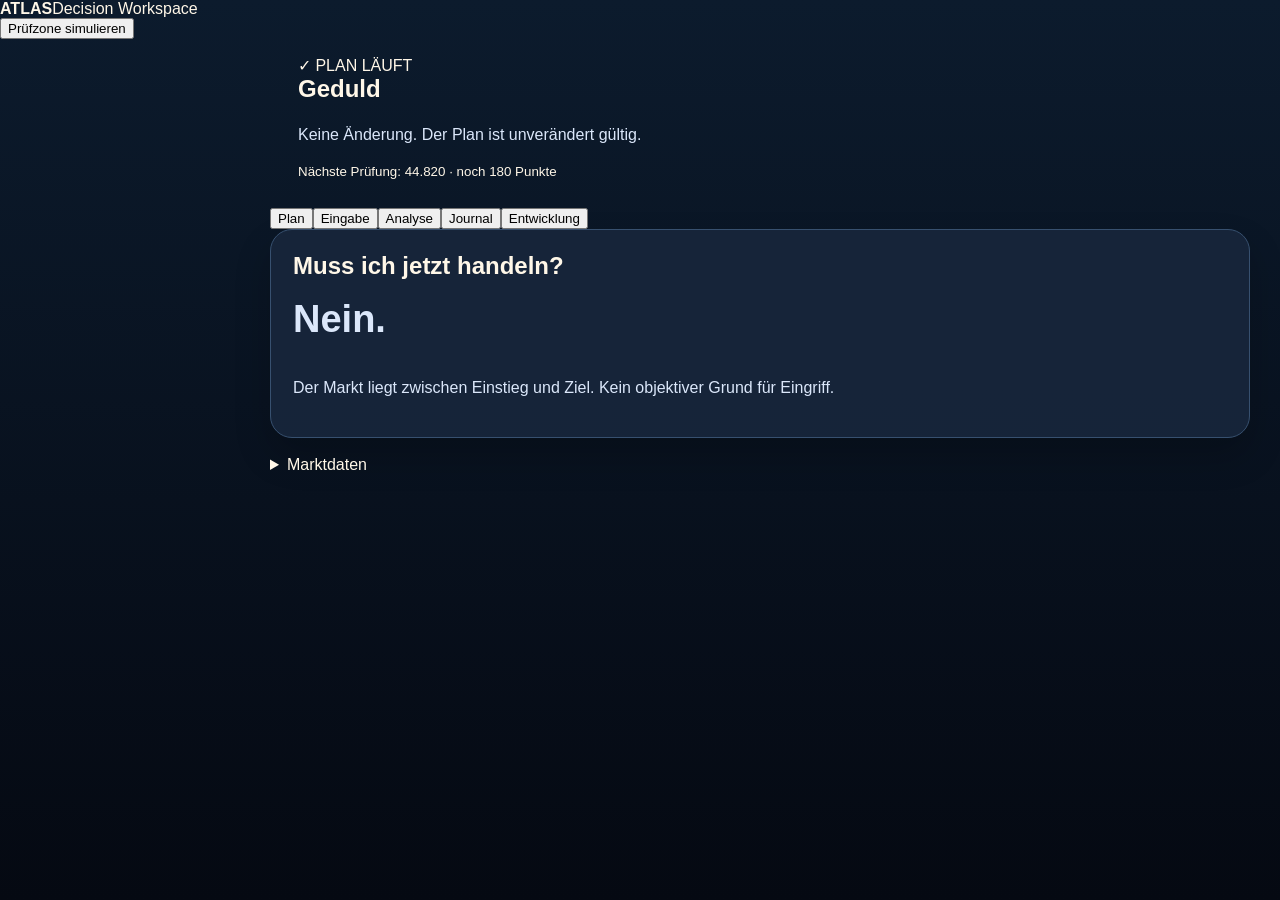
<file: index(1).html>
<!doctype html><html lang="de"><head><meta charset="utf-8"><meta name="viewport" content="width=device-width,initial-scale=1,viewport-fit=cover"><meta name="theme-color" content="#0f1722"><link rel="manifest" href="manifest.json"><link rel="stylesheet" href="style.css"><title>Atlas</title></head><body><div class="app"><header><div><b>ATLAS</b><span>Decision Workspace</span></div><button id="modeBtn">Prüfzone simulieren</button></header><main><section class="hero"><div class="ok" id="status">✓ PLAN LÄUFT</div><h1 id="task">Geduld</h1><p id="answer">Keine Änderung. Der Plan ist unverändert gültig.</p><div class="bar"><div id="bar"></div></div><small id="distance">Nächste Prüfung: 44.820 · noch 180 Punkte</small></section><section class="decision hidden" id="decision"><h2>⚠ Entscheidungsbereich erreicht</h2><p>Prüfe zuerst deine ursprüngliche Analyse. Triff keine neue Entscheidung, bevor du deinen Plan gelesen hast.</p><button onclick="show('analysis')">Relevante Analyse öffnen</button></section><nav><button onclick="show('home')">Plan</button><button onclick="show('create')">Eingabe</button><button onclick="show('analysis')">Analyse</button><button onclick="show('journal')">Journal</button><button onclick="show('progress')">Entwicklung</button></nav><section id="home" class="screen active"><div class="card"><h2>Muss ich jetzt handeln?</h2><p class="big">Nein.</p><p>Der Markt liegt zwischen Einstieg und Ziel. Kein objektiver Grund für Eingriff.</p></div><details><summary>Marktdaten</summary><p>Dow Jones · Long · 2 Kontrakte<br>Einstieg 44.100 · Stop 43.780 · Ziel 45.200</p></details></section><section id="create" class="screen"><div class="card"><h2>Plan erstellen</h2><label>Markt<input value="Dow Jones"></label><label>Richtung<select><option>Long</option><option>Short</option></select></label><label>Einstieg<input value="44.100"></label><label>Ziel<input value="45.200"></label><label>Stop<input value="43.780"></label><label>Warum?<textarea>Welle IV abgeschlossen. Erwartung Welle V. Invalidierung unter 43.780.</textarea></label><button>Plan speichern</button></div></section><section id="analysis" class="screen"><div class="card"><h2>Relevante Analyse</h2><p class="quote">„Hier erwarte ich Welle V. Keine Shorts. Erst am Zielbereich Teilgewinn prüfen.“</p><div class="shots"><div>HKCM<br><span>Screenshot-Platzhalter</span></div><div>TradingView<br><span>Zone markiert</span></div></div></div><details open><summary>Warum gilt der Plan?</summary><ul><li>Welle IV abgeschlossen</li><li>Unterstützung hält</li><li>Stop nicht erweitert</li><li>Risiko bleibt 1%</li></ul></details></section><section id="journal" class="screen"><div class="card"><h2>Trading Journal</h2><p>#128 ✓ Ziel erreicht</p><p>#127 ✕ Invalidiert</p><p>#126 ✓ Teilgewinn</p><textarea placeholder="2-Minuten-Reflexion"></textarea><button>Rückblick speichern</button></div></section><section id="progress" class="screen"><div class="card"><h2>Entwicklung</h2><p class="big">87%</p><p>Regeltreue diese Woche</p><p>Brokeröffnungen: 8<br>TradingView-Aufrufe: 14<br>Stopänderungen: 0<br>Planabweichungen: 1</p></div><div class="card gold"><h2>1 Mio € Challenge</h2><p>50 × 20.000 €</p><div class="grid" id="grid"></div></div></section></main></div><script src="app.js"></script></body></html>
</file>
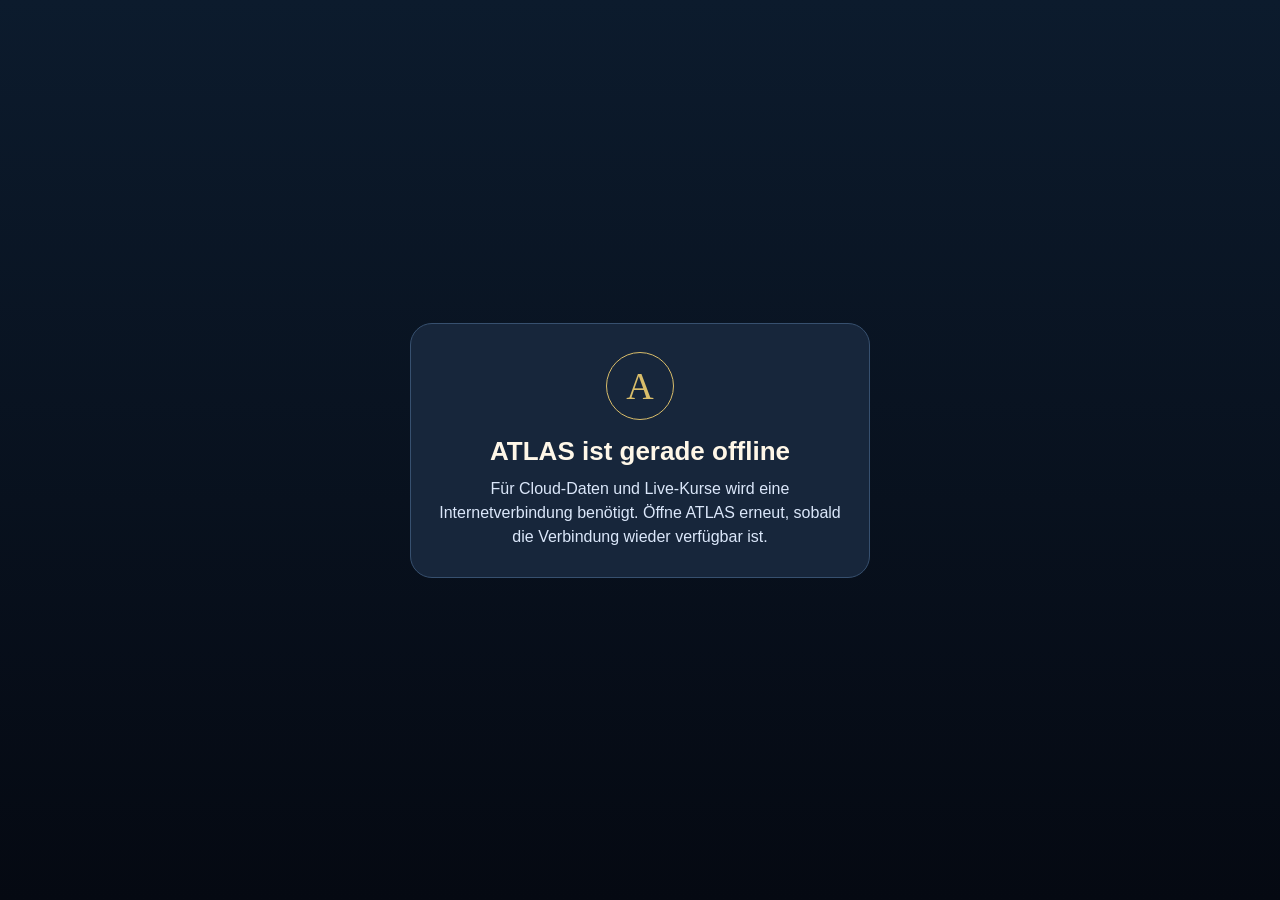
<file: offline.html>
<!DOCTYPE html>
<html lang="de">
<head>
  <meta charset="UTF-8">
  <meta name="viewport" content="width=device-width, initial-scale=1, viewport-fit=cover">
  <meta name="theme-color" content="#07101c">
  <title>ATLAS – Offline</title>
  <style>
    *{box-sizing:border-box}
    body{
      margin:0;min-height:100vh;display:grid;place-items:center;padding:24px;
      background:linear-gradient(180deg,#0c1b2d,#050912);
      color:#fff7e8;font-family:-apple-system,BlinkMacSystemFont,"Segoe UI",Arial,sans-serif;
    }
    .card{
      width:min(460px,100%);text-align:center;padding:28px;
      background:#17263b;border:1px solid #37506f;border-radius:22px;
    }
    .logo{
      width:68px;height:68px;margin:0 auto 16px;border-radius:50%;
      border:1px solid #d9bd6a;display:grid;place-items:center;
      color:#d9bd6a;font-family:Georgia,serif;font-size:38px;
    }
    h1{font-size:26px;margin:0 0 10px}
    p{color:#dbe7fa;line-height:1.5;margin:0}
  </style>
</head>
<body>
  <div class="card">
    <div class="logo">A</div>
    <h1>ATLAS ist gerade offline</h1>
    <p>Für Cloud-Daten und Live-Kurse wird eine Internetverbindung benötigt. Öffne ATLAS erneut, sobald die Verbindung wieder verfügbar ist.</p>
  </div>
</body>
</html>
</file>
<file: style.css>
:root{--bg:#07101c;--card:#17263b;--card2:#20344f;--line:#37506f;--gold:#d9bd6a;--text:#fff7e8;--muted:#abc1df;--green:#72d79b;--red:#e07171;--orange:#e6a95d;--blue:#6ba4ff}*{box-sizing:border-box}body{margin:0;background:linear-gradient(180deg,#0c1b2d,#050912);color:var(--text);font-family:-apple-system,BlinkMacSystemFont,"Segoe UI",Arial,sans-serif}h1,h2,p{margin-top:0}p{color:#dbe7fa;line-height:1.45}.hidden{display:none!important}.app{max-width:1280px;margin:auto;display:grid;grid-template-columns:240px 1fr;min-height:100vh}.side{background:#07101c;border-right:1px solid #1d304b;padding:26px 20px;position:sticky;top:0;height:100vh}.logoBox{text-align:center;margin-bottom:28px}.logo{width:64px;height:64px;border-radius:50%;border:1px solid var(--gold);display:grid;place-items:center;margin:auto;color:var(--gold);font-family:Georgia,serif;font-size:36px}.brand{letter-spacing:7px;color:var(--gold);font-weight:900;font-size:25px;margin-top:14px}.tag{font-size:11px;letter-spacing:2px;color:#bdd2f1}.nav button{width:100%;background:transparent;border:0;color:#c7dcfb;text-align:left;padding:13px 14px;border-radius:12px;margin:4px 0;font-size:15px;cursor:pointer}.nav button.active{background:#1d2b41;color:var(--gold)}.cloudBox{position:absolute;left:20px;right:20px;bottom:22px;color:var(--muted);font-size:13px}.smallBtn{border:1px solid #526b8e;background:#15263c;color:white;border-radius:10px;padding:8px 10px;margin-top:8px}main{padding:28px 30px 90px}.screen{display:none}.screen.active{display:block}.topline{display:flex;justify-content:space-between;align-items:flex-start;gap:16px;margin-bottom:16px}.statusCluster{display:flex;gap:8px;flex-wrap:wrap;justify-content:flex-end}.statusPill{border:1px solid var(--line);background:#162740;border-radius:999px;padding:8px 12px;color:#dbe7fa;font-size:13px}.grid{display:grid;grid-template-columns:1.15fr .85fr;gap:22px}.card{background:rgba(23,38,59,.94);border:1px solid var(--line);border-radius:22px;padding:22px;margin-bottom:18px;box-shadow:0 18px 36px rgba(0,0,0,.2)}.hero{padding:28px}.label{font-size:12px;color:#b7cdf0;text-transform:uppercase;letter-spacing:2px;margin-bottom:10px}.big{font-size:38px;line-height:1;font-weight:900}.gold{color:var(--gold)}.green{color:var(--green)}.red{color:var(--red)}.progress{height:14px;background:#304866;border-radius:999px;overflow:hidden;margin:22px 0 10px}.progress div{height:100%;background:linear-gradient(90deg,var(--gold),#88d5ff);width:0}.scale{display:flex;justify-content:space-between;gap:6px;color:#c6dcfb;font-size:13px}.quote{border-left:3px solid var(--gold);background:rgba(0,0,0,.2);border-radius:14px;padding:15px 18px;font-family:Georgia,serif;font-size:21px;color:#fff1bd;margin-top:20px}.stats{display:grid;grid-template-columns:1fr 1fr;gap:12px}.stats.two{margin:16px 0}.stat{background:#233955;border:1px solid #425d7e;border-radius:15px;padding:15px}.stat b{font-size:24px;color:#fff}.pill{display:block;background:#233955;border:1px solid #425d7e;border-radius:14px;padding:12px 14px;margin:8px 0}.shots{display:grid;grid-template-columns:1fr 1fr;gap:16px}.shot{background:#101d30;border:1px solid #425d7e;border-radius:18px;padding:12px}.shot img,.uploadBox img{width:100%;max-height:240px;object-fit:contain;border-radius:12px;background:#050a12;cursor:pointer}.emptyShot{height:150px;border:1px dashed #60799a;border-radius:14px;display:grid;place-items:center;text-align:center;color:var(--muted)}input,select,textarea{width:100%;background:#08111e;color:var(--text);border:1px solid #38506d;border-radius:12px;padding:13px;margin:7px 0 14px;font-size:16px}textarea{min-height:90px}button.primary,button.secondary{width:100%;border-radius:14px;padding:14px 16px;font-weight:900;font-size:15px;cursor:pointer}button.primary{border:0;background:linear-gradient(#ead17e,#c7a251);color:#101826}button.secondary{border:1px solid #526b8e;background:#233955;color:#fff}.auth-screen{min-height:100vh;display:grid;place-items:center;padding:18px;background:linear-gradient(180deg,#0c1b2d,#050912)}.auth-card{width:min(520px,100%);background:#17263b;border:1px solid var(--line);border-radius:26px;padding:30px;box-shadow:0 22px 50px rgba(0,0,0,.35)}.auth-card .logo,.auth-card .brand,.auth-card .tag{text-align:center}.auth-actions{display:grid;grid-template-columns:1fr 1fr;gap:10px}.msg{color:#c8d9f2}.uploadBox{background:#0e1929;border:1px dashed #60799a;border-radius:16px;padding:15px;margin-bottom:16px}.lamp{height:46px;border-radius:18px;border:1px solid #4f6787;background:var(--green);box-shadow:0 0 22px rgba(114,215,155,.35)}.lamp.yellow{background:var(--orange);box-shadow:0 0 22px rgba(230,169,93,.35)}.lamp.red{background:var(--red);box-shadow:0 0 22px rgba(224,113,113,.38)}.tradeRow{display:grid;grid-template-columns:1fr auto auto;gap:10px;align-items:center;background:#203955;border:1px solid #405a7b;border-radius:14px;padding:13px;margin:10px 0}.tradeRow button{border:1px solid #704c4c;background:#3b1f27;color:white;border-radius:10px;padding:8px 10px}.plus{color:var(--green);font-weight:900}.minus{color:var(--red);font-weight:900}.challengeGrid{display:grid;grid-template-columns:repeat(10,1fr);gap:10px}.box{height:72px;border:1px solid #766844;border-radius:10px;display:grid;place-items:center;color:#cfe2ff;font-size:11px;text-align:center;cursor:pointer;padding:4px}.box.done{background:linear-gradient(#e4c878,#b99045);color:#07101c;font-weight:900}.bottom{display:none}.modal{position:fixed;inset:0;background:rgba(0,0,0,.88);z-index:999;display:none;align-items:center;justify-content:center;padding:18px}.modal.show{display:flex}.modal img{max-width:100%;max-height:90vh;border-radius:14px}.modalClose{position:absolute;top:18px;right:18px;background:#17263b;color:white;border:1px solid #52657f;border-radius:12px;padding:10px 14px;font-weight:900}
@media(max-width:820px){.app{display:block}.side{display:none}main{padding:16px 13px 92px}.grid,.shots{grid-template-columns:1fr}.topline{display:block}.big{font-size:33px}.card{border-radius:20px;padding:17px}.hero{padding:22px}.stats{grid-template-columns:1fr 1fr}.stat b{font-size:22px}.challengeGrid{grid-template-columns:repeat(5,1fr)}.box{height:62px}.tradeRow{grid-template-columns:1fr;gap:6px}.bottom{display:grid;grid-template-columns:repeat(4,1fr);position:fixed;bottom:0;left:0;right:0;background:#07101c;border-top:1px solid #22344e;padding-bottom:env(safe-area-inset-bottom);z-index:50}.bottom button{background:transparent;border:0;color:#b7cbed;padding:12px 2px;font-size:11px}.bottom button.active{color:var(--gold)}.auth-card{padding:26px 22px}.auth-actions{grid-template-columns:1fr}.scale{font-size:11px}.cloudBox{position:static;margin-top:20px}}
.challengeProgress{margin:18px 0 8px}.challengeProgress div{width:0}.box{grid-template-rows:auto auto 1fr;gap:2px}.box b{font-size:14px}.box span{font-size:11px}.box small{font-size:9px;line-height:1.15;opacity:.9}
@media(max-width:820px){.box b{font-size:13px}.box span{font-size:10px}.box small{font-size:8px}}
.brokerCard{border-color:#4b6588}.brokerTop{display:flex;justify-content:space-between;gap:12px;align-items:center;background:#0e1929;border:1px solid #425d7e;border-radius:16px;padding:14px 16px;margin-bottom:14px}.brokerSide{color:var(--green);font-weight:900;margin-right:8px}.brokerSide.sell{color:var(--red)}.brokerPhase{border:1px solid #526b8e;border-radius:999px;padding:7px 10px;color:#dbe7fa;font-size:13px;background:#233955}.brokerPriceLine{display:flex;justify-content:space-between;align-items:center;border-bottom:1px solid #344d6f;padding:10px 0;margin-bottom:10px}.brokerPriceLine b{font-size:28px}.brokerLevels{display:grid;grid-template-columns:1fr 1fr;gap:10px;margin:12px 0}.brokerLevel{border:1px solid #425d7e;background:#233955;border-radius:14px;padding:14px}.brokerLevel span{display:block;color:#b7cdf0;font-size:12px;text-transform:uppercase;letter-spacing:1px;margin-bottom:6px}.brokerLevel b{font-size:24px}.brokerLevel.stop b{color:var(--red)}.brokerLevel.target b{color:var(--green)}.brokerFocus{background:rgba(0,0,0,.18);border-left:3px solid var(--gold);border-radius:14px;padding:15px;margin-top:14px}.brokerFocus h2{margin:0 0 8px;font-size:30px;color:var(--gold)}.brokerFocus p{margin:0}
button:disabled{opacity:.55;cursor:not-allowed}
@media(max-width:820px){.brokerTop{display:block}.brokerPhase{display:inline-block;margin-top:10px}.brokerLevels{grid-template-columns:1fr}.brokerFocus h2{font-size:26px}.brokerPriceLine b{font-size:24px}}

.planStack{max-width:980px;margin:0 auto}.riskCard{padding-bottom:24px}
.deskCard{border-color:#4d6689}.deskHeader{display:flex;justify-content:space-between;gap:16px;align-items:flex-start}.deskNewBtn{width:auto!important;min-width:170px}.activeTradeList{display:grid;gap:12px;margin-top:14px}.activeTradeCard{width:100%;display:grid;grid-template-columns:18px 1fr auto;gap:14px;align-items:center;text-align:left;background:#162740;border:1px solid #3d5577;border-radius:16px;padding:14px 16px;color:var(--text);cursor:pointer}.activeTradeCard:hover{border-color:var(--gold)}.activeTradeCard b{display:block;font-size:20px}.activeTradeCard span{display:block;color:#bfd4f3;font-size:13px;margin-top:4px}.miniLamp{width:14px;height:42px;border-radius:999px;background:var(--green);box-shadow:0 0 14px rgba(114,215,155,.35)}.miniLamp.yellow{background:var(--orange);box-shadow:0 0 14px rgba(230,169,93,.35)}.miniLamp.red{background:var(--red);box-shadow:0 0 14px rgba(224,113,113,.35)}.deskMeta{text-align:right}.deskMeta strong{display:block;color:var(--gold);font-size:15px}.deskMeta span{font-size:13px}.emptyDesk{border:1px dashed #60799a;border-radius:16px;padding:22px;text-align:center;background:#101d30}.detailActions{display:grid;grid-template-columns:1fr 1fr;gap:10px;margin-bottom:18px}.tradeDetail{animation:fadeIn .18s ease-out}@keyframes fadeIn{from{opacity:.4;transform:translateY(6px)}to{opacity:1;transform:none}}
@media(max-width:820px){.deskHeader{display:block}.deskNewBtn{width:100%!important;margin-top:12px}.activeTradeCard{grid-template-columns:14px 1fr;align-items:start}.deskMeta{grid-column:2;text-align:left}.detailActions{grid-template-columns:1fr}.activeTradeCard b{font-size:18px}}

/* Sprint 5.8 – Atlas Brain & Live Engine */
.statusPill.data-ok{border-color:rgba(114,215,155,.65);color:var(--green)}
.statusPill.data-warn{border-color:rgba(230,169,93,.7);color:var(--orange)}
.statusPill.data-error{border-color:rgba(224,113,113,.75);color:var(--red)}
.brainPulse{animation:brainPulse 2.8s ease-in-out infinite}
@keyframes brainPulse{0%,100%{box-shadow:0 0 22px rgba(230,169,93,.20)}50%{box-shadow:0 0 34px rgba(230,169,93,.42)}}
.activeTradeCard[data-state="stop_hit"],.activeTradeCard[data-state="target_hit"]{border-color:var(--gold)}

/* Sprint 5.8.2 – Mentor Engine */
.mentorAction{
  margin-top:14px;
  padding:13px 15px;
  border-radius:14px;
  border:1px solid rgba(217,189,106,.45);
  background:rgba(217,189,106,.08);
  color:#fff1bd;
  font-weight:800;
  font-size:17px;
  line-height:1.35;
}
.mentorAction.calm{
  border-color:rgba(114,215,155,.38);
  background:rgba(114,215,155,.07);
  color:#d9ffe8;
}
.mentorAction.watch{
  border-color:rgba(230,169,93,.55);
  background:rgba(230,169,93,.09);
  color:#ffe0b3;
}
.mentorAction.critical{
  border-color:rgba(224,113,113,.62);
  background:rgba(224,113,113,.10);
  color:#ffd1d1;
}
@media(max-width:820px){
  .mentorAction{font-size:16px;padding:12px 13px}
}

/* Sprint 5.8.3 – Planabweichungen */
.deviationPanel{
  margin:18px 0;
  padding:18px;
  border-radius:18px;
  border:1px solid rgba(230,169,93,.62);
  background:rgba(230,169,93,.08);
}
.deviationPanel h2{color:var(--orange);margin-bottom:8px}
.deviationInfo{
  border-color:rgba(230,169,93,.55);
  background:linear-gradient(180deg,rgba(42,49,65,.97),rgba(23,38,59,.94));
}
.deviationInfo h2{color:var(--orange)}
.deviationChanges{
  display:grid;
  gap:8px;
  margin-top:12px;
}
.deviationChange{
  padding:10px 12px;
  border-radius:12px;
  background:#101d30;
  border:1px solid #425d7e;
  font-size:13px;
}

/* Sprint 5.8.4 – geschützter Eingabeentwurf */

/* Sprint 5.8.5 – Screenshot-Fix */
.uploadBox input[type="file"]{margin-bottom:10px}

/* Sprint 5.8.6 – vollständig isolierte Trade-Entwürfe */

/* Sprint 5.8.7 – robuste Screenshot-Verarbeitung */
.uploadBox input[type="file"]{display:block;width:100%}

/* V5.8.7 – Live-Status pro Trade im Trading Desk */
.activeTradeCard{grid-template-columns:18px minmax(0,1fr) auto auto}
.tradeLiveState{min-width:128px;display:flex;align-items:center;justify-content:flex-end;gap:9px;text-align:left;padding-left:14px;border-left:1px solid #38506d}
.tradeLiveState i{width:12px;height:12px;border-radius:50%;flex:0 0 12px;background:var(--red);box-shadow:0 0 12px rgba(224,113,113,.45)}
.tradeLiveState b{font-size:14px!important;line-height:1.1}
.tradeLiveState span{font-size:11px!important;margin-top:3px!important;white-space:nowrap}
.tradeLiveState.live i{background:var(--green);box-shadow:0 0 12px rgba(114,215,155,.5)}
.tradeLiveState.live b{color:var(--green)}
.tradeLiveState.loading i,.tradeLiveState.stale i{background:var(--orange);box-shadow:0 0 12px rgba(230,169,93,.5)}
.tradeLiveState.loading b,.tradeLiveState.stale b{color:var(--orange)}
.tradeLiveState.loading i{animation:brainPulse 1.4s ease-in-out infinite}
.tradeLiveState.error b{color:var(--red)}
.tradeLiveState.none{opacity:.75}
.tradeLiveState.none i{background:#71839c;box-shadow:none}
.tradeLiveState.none b{color:#c7d7ee}
@media(max-width:820px){
  .activeTradeCard{grid-template-columns:14px minmax(0,1fr) auto}
  .deskMeta{grid-column:2;text-align:left}
  .tradeLiveState{grid-column:3;grid-row:1 / span 2;min-width:94px;padding-left:10px;align-self:stretch}
  .tradeLiveState span{white-space:normal}
}

/* V5.8.7 – ruhige Live-Anzeige & aktiven Trade sicher löschen */
button.dangerBtn{
  width:100%;
  border:1px solid rgba(224,113,113,.58);
  background:rgba(112,38,48,.22);
  color:#ffd7d7;
  border-radius:14px;
  padding:13px 16px;
  font-weight:800;
  font-size:15px;
  cursor:pointer;
  transition:border-color .18s ease,background .18s ease;
}
button.dangerBtn:hover{
  border-color:rgba(224,113,113,.9);
  background:rgba(112,38,48,.36);
}
.detailActions{grid-template-columns:1fr 1fr}
.detailActions .dangerBtn{grid-column:1 / -1;margin-top:0}

/* Live-Daten sollen informieren, nicht blinken. */
.tradeLiveState i{box-shadow:none!important;animation:none!important}
.tradeLiveState.loading i{animation:none!important}
.tradeLiveState.live i{background:var(--green)}
.tradeLiveState.stale i{background:var(--orange)}
.tradeLiveState.error i{background:var(--red)}
.statusPill,.tradeLiveState,.tradeLiveState i{transition:none!important}

@media(max-width:820px){
  .detailActions{grid-template-columns:1fr}
  .detailActions .dangerBtn{grid-column:auto}
}

/* V5.8.7 – Premium Trading Desk Design Refresh */
.planStack{max-width:1040px}
.deskCard{
  padding:24px 22px 22px;
  border:1px solid #4a6488;
  background:linear-gradient(180deg,rgba(24,42,65,.98),rgba(18,33,53,.98));
  box-shadow:0 18px 42px rgba(0,0,0,.20);
}
.deskHeader{align-items:center;margin-bottom:22px}
.deskHeader h1{font-size:34px;margin-bottom:0;letter-spacing:-.02em}
.deskHeader p{margin:12px 0 0;color:#c7d8ef}
.deskNewBtn{
  min-width:170px;
  width:auto!important;
  padding:15px 24px!important;
  border-radius:14px!important;
  box-shadow:0 8px 20px rgba(0,0,0,.16);
}
.activeTradeList{gap:12px;margin-top:0}
.activeTradeCard{
  grid-template-columns:18px minmax(0,1fr) minmax(120px,auto) minmax(150px,auto);
  gap:16px;
  min-height:72px;
  padding:14px 16px;
  border-radius:17px;
  background:linear-gradient(180deg,#1b304b,#172a42);
  border:1px solid #456084;
  box-shadow:inset 0 1px 0 rgba(255,255,255,.025);
  transition:border-color .16s ease,transform .16s ease,background .16s ease!important;
}
.activeTradeCard:hover{
  border-color:#6c85a9;
  background:linear-gradient(180deg,#203754,#1a2e48);
  transform:translateY(-1px);
}
.activeTradeCard b{font-size:21px;letter-spacing:-.01em}
.activeTradeCard span{color:#c8d9f0}
.miniLamp{
  width:13px;
  height:42px;
  border-radius:999px;
  box-shadow:none!important;
}
.deskMeta{
  min-width:120px;
  padding-right:6px;
  text-align:right;
}
.deskMeta strong{font-size:15px;color:#f0cf69}
.deskMeta span{font-size:12px;color:#d5e4f7}
.tradeLiveState{
  min-width:150px;
  justify-content:flex-start;
  padding:2px 0 2px 16px;
  border-left:1px solid #405a7b;
}
.tradeLiveState i{width:11px;height:11px;flex-basis:11px}
.tradeLiveState b{font-size:14px!important}
.tradeLiveState span{font-size:11px!important;color:#c9d9ef}

.detailActions{
  grid-template-columns:1fr 1fr;
  gap:12px;
  margin:18px 0;
}
.detailActions button.secondary{
  min-height:52px;
  background:#243c5a;
  border-color:#526d91;
  box-shadow:inset 0 1px 0 rgba(255,255,255,.025);
}
.detailActions button.secondary:hover{background:#2a4567}
.detailActions .dangerBtn{
  grid-column:1/-1;
  min-height:46px;
  margin-top:-2px;
  background:rgba(77,31,40,.34);
  border-color:rgba(224,113,113,.42);
  color:#f3b9b9;
}
.detailActions .dangerBtn:hover{
  background:rgba(103,39,50,.44);
  border-color:rgba(224,113,113,.68);
  color:#ffd3d3;
}

@media(max-width:820px){
  .deskCard{padding:18px 14px}
  .deskHeader{display:block;margin-bottom:16px}
  .deskHeader h1{font-size:30px}
  .deskNewBtn{width:100%!important;margin-top:14px}
  .activeTradeCard{
    grid-template-columns:12px minmax(0,1fr);
    gap:12px;
    padding:14px;
  }
  .deskMeta{grid-column:2;text-align:left;padding-right:0}
  .tradeLiveState{
    grid-column:2;
    grid-row:auto;
    min-width:0;
    border-left:0;
    border-top:1px solid #405a7b;
    padding:10px 0 0;
    margin-top:2px;
  }
  .detailActions{grid-template-columns:1fr}
  .detailActions .dangerBtn{grid-column:auto}
}


/* V5.8.7 Premium Desk – visible redesign + cache-busted */
#plan .topline{
  max-width:1120px;
  margin:0 auto 28px;
  padding:2px 4px;
}
#plan .topline h1{
  font-size:42px;
  letter-spacing:-.035em;
  margin-bottom:0;
}
#plan .statusCluster{
  gap:10px;
}
#plan .statusPill{
  background:rgba(12,27,46,.78);
  border-color:#3d5879;
  padding:9px 14px;
  font-size:12px;
  box-shadow:inset 0 1px 0 rgba(255,255,255,.03);
}
.planStack{max-width:1120px!important}
.deskCard{
  border-radius:26px!important;
  padding:30px 28px 28px!important;
  background:
    radial-gradient(circle at 86% 0%,rgba(217,189,106,.075),transparent 28%),
    linear-gradient(180deg,#1a304b 0%,#14263d 100%)!important;
  border:1px solid #506d95!important;
  box-shadow:0 28px 70px rgba(0,0,0,.24)!important;
}
.deskHeader{
  margin-bottom:28px!important;
  align-items:flex-start!important;
}
.deskHeader .label{color:#8fb9ef}
.deskHeader h1{
  font-size:38px!important;
  line-height:1.05;
  margin:0!important;
}
.deskHeader p{
  max-width:610px;
  margin:16px 0 0!important;
  color:#c8d8ee!important;
  font-size:15px;
}
.deskNewBtn{
  min-width:190px!important;
  min-height:52px;
  border-radius:16px!important;
  font-size:16px!important;
  background:linear-gradient(180deg,#f0d475,#d1aa48)!important;
  box-shadow:0 10px 28px rgba(0,0,0,.2)!important;
}
.activeTradeList{gap:14px!important}
.activeTradeCard{
  min-height:82px!important;
  padding:16px 18px!important;
  border-radius:18px!important;
  background:linear-gradient(180deg,#1d3552,#182d47)!important;
  border:1px solid #49678f!important;
  grid-template-columns:14px minmax(0,1fr) 150px 180px!important;
  box-shadow:0 8px 22px rgba(0,0,0,.10),inset 0 1px 0 rgba(255,255,255,.025)!important;
}
.activeTradeCard:hover{
  transform:none!important;
  border-color:#718aad!important;
}
.activeTradeCard>div:nth-child(2) b{
  font-size:22px!important;
  margin-bottom:4px;
}
.miniLamp{
  width:10px!important;
  height:46px!important;
  box-shadow:none!important;
}
.deskMeta{
  padding:0 18px 0 8px!important;
  border-right:1px solid #425f84;
}
.deskMeta strong{
  font-size:15px!important;
  line-height:1.2;
}
.deskMeta span{margin-top:6px!important}
.tradeLiveState{
  border-left:0!important;
  padding-left:18px!important;
  min-width:180px!important;
  gap:11px!important;
}
.tradeLiveState i{
  width:10px!important;
  height:10px!important;
  flex:0 0 10px!important;
  box-shadow:none!important;
}
.tradeLiveState b{
  font-size:14px!important;
  line-height:1.1;
}
.tradeLiveState span{
  margin-top:5px!important;
  font-size:11px!important;
}
.tradeDetail{
  margin-top:20px;
}
.detailActions{
  display:grid!important;
  grid-template-columns:1fr 1fr auto!important;
  gap:12px!important;
  align-items:stretch;
  margin:0 0 18px!important;
}
.detailActions button{
  width:auto!important;
  min-height:52px;
  border-radius:15px!important;
}
.detailActions .dangerBtn{
  grid-column:auto!important;
  min-width:185px;
  padding:12px 18px;
  border:1px solid rgba(224,113,113,.45)!important;
  background:rgba(93,33,44,.34)!important;
  color:#f2b8bf!important;
  font-weight:800;
  cursor:pointer;
}
.detailActions .dangerBtn:hover{
  background:rgba(118,42,55,.48)!important;
  color:#ffd6dc!important;
}
#tradeDetail>.card{
  border-radius:24px;
}

@media(max-width:820px){
  #plan .topline h1{font-size:34px}
  .deskCard{padding:20px 16px 18px!important;border-radius:22px!important}
  .deskHeader h1{font-size:31px!important}
  .activeTradeCard{
    grid-template-columns:10px minmax(0,1fr)!important;
    min-height:0!important;
    padding:15px!important;
  }
  .deskMeta{
    grid-column:2!important;
    border-right:0!important;
    border-top:1px solid #405d80;
    padding:10px 0 0!important;
    text-align:left!important;
  }
  .tradeLiveState{
    grid-column:2!important;
    min-width:0!important;
    padding:10px 0 0!important;
    border-top:1px solid #405d80!important;
  }
  .detailActions{
    grid-template-columns:1fr 1fr!important;
  }
  .detailActions .dangerBtn{
    grid-column:1/-1!important;
    min-width:0;
  }
}

/* Brokerkonto-Gruppierung */
.brokerAccountGroup{margin-top:18px}
.brokerAccountGroup+.brokerAccountGroup{margin-top:24px;padding-top:22px;border-top:1px solid rgba(77,102,137,.55)}
.brokerAccountHeader{display:flex;justify-content:space-between;align-items:center;gap:14px;margin:0 2px 10px}
.brokerAccountHeader span{display:block;color:#8fa9cc;font-size:10px;text-transform:uppercase;letter-spacing:1.6px;margin-bottom:4px}
.brokerAccountHeader b{display:block;color:#f5e7b4;font-size:17px}
.brokerAccountHeader small{color:#9eb6d6;background:#122238;border:1px solid #334d6c;border-radius:999px;padding:6px 10px;white-space:nowrap}
.brokerAccountTrades{display:grid;gap:12px}
.tradeAccountTag{display:inline-block;margin-top:8px;padding:4px 8px;border:1px solid rgba(217,189,106,.35);background:rgba(217,189,106,.08);border-radius:999px;color:#d9bd6a;font-size:10px;font-style:normal;font-weight:700;letter-spacing:.2px}
.journalAccountTag{display:inline-block;margin:5px 0 4px;padding:4px 8px;border:1px solid rgba(217,189,106,.32);background:rgba(217,189,106,.07);border-radius:999px;color:#d9bd6a;font-size:11px;font-weight:700}
@media(max-width:820px){.brokerAccountHeader b{font-size:15px}.brokerAccountHeader small{font-size:10px}.tradeAccountTag{margin-top:7px}}

/* V5.8.7 Stability Refactor – deterministic save state */
#btnSavePlan:disabled{opacity:.62;cursor:wait;filter:saturate(.72)}
.uploadBox input[type="file"]:disabled{opacity:.6}

/* V5.8.7 Stability Refactor – Positionen und Orders getrennt */
.brokerTradeSection{margin-top:18px}
.brokerTradeSection+.brokerTradeSection{margin-top:22px}
.brokerTradeSectionHeader{display:flex;align-items:center;justify-content:space-between;gap:12px;margin:0 2px 10px;padding:0 2px}
.brokerTradeSectionHeader>div{display:flex;align-items:center;gap:9px}
.brokerTradeSectionHeader b{font-size:13px;letter-spacing:.08em;text-transform:uppercase;color:#dce9fb}
.brokerTradeSectionHeader small{min-width:28px;height:24px;display:grid;place-items:center;border:1px solid rgba(96,121,154,.5);border-radius:999px;background:rgba(16,29,48,.65);color:#bfd2ec;font-weight:800}
.sectionStatusDot{width:8px;height:8px;border-radius:50%;background:var(--green)}
.brokerTradeSection.orders .sectionStatusDot{background:var(--blue)}
.brokerTradeSection.orders .brokerTradeSectionHeader b{color:#c9dcff}

.activeTradeCard.orderCard{background:linear-gradient(180deg,rgba(20,38,62,.92),rgba(14,29,49,.94));border-color:rgba(87,123,177,.56)}
.activeTradeCard.orderCard:hover{border-color:rgba(107,164,255,.82)}
.activeTradeCard.orderCard .deskMeta strong{color:#9fc3ff}
.activeTradeCard.orderCard .miniLamp.order{background:var(--blue);box-shadow:none}
.activeTradeCard.positionCard{border-left-color:rgba(114,215,155,.68)}
.activeTradeCard.orderCard{border-left-color:rgba(107,164,255,.8)}

.tradeCardTitleLine{display:flex;align-items:center;gap:10px;flex-wrap:wrap}
.tradeCardTitleLine>b{margin:0}
.tradeTypeBadge{display:inline-flex!important;align-items:center;width:auto!important;margin:0!important;padding:4px 8px;border-radius:999px;font-size:10px!important;line-height:1!important;letter-spacing:.07em;text-transform:uppercase;font-weight:900}
.tradeTypeBadge.position{color:#bdf4d1;background:rgba(114,215,155,.10);border:1px solid rgba(114,215,155,.32)}
.tradeTypeBadge.order{color:#cbdcff;background:rgba(107,164,255,.11);border:1px solid rgba(107,164,255,.36)}

@media(max-width:820px){
  .brokerTradeSectionHeader{margin-top:2px}
  .brokerTradeSectionHeader b{font-size:12px}
  .tradeCardTitleLine{gap:7px}
  .tradeTypeBadge{font-size:9px!important;padding:4px 7px}
}

/* V5.8.7 – Mobile Compact Trading Desk */
@media(max-width:820px){
  main{padding:10px 10px 78px!important}
  #plan .topline{display:none!important}
  .planStack{max-width:none!important}
  .deskCard{padding:12px 10px 12px!important;border-radius:18px!important;margin-bottom:10px!important}
  .deskHeader{display:grid!important;grid-template-columns:1fr auto;align-items:center;gap:8px 10px!important;margin-bottom:8px!important}
  .deskHeader>div{min-width:0}
  .deskHeader .label{font-size:9px!important;letter-spacing:1.6px!important;margin-bottom:2px!important}
  .deskHeader h1{font-size:22px!important;line-height:1.05!important;margin:0!important}
  .deskHeader p{display:none!important}
  .deskNewBtn{width:auto!important;min-width:0!important;margin:0!important;padding:10px 13px!important;border-radius:12px!important;font-size:13px!important;white-space:nowrap}

  .activeTradeList{gap:8px!important;margin-top:6px!important}
  .brokerAccountGroup{margin-top:8px!important;padding:0!important}
  .brokerAccountGroup+.brokerAccountGroup{margin-top:12px!important;padding-top:10px!important}
  .brokerAccountHeader{margin:0 2px 5px!important;gap:8px!important}
  .brokerAccountHeader span{display:none!important}
  .brokerAccountHeader b{font-size:13px!important;line-height:1.1!important}
  .brokerAccountHeader small{font-size:9px!important;padding:4px 7px!important}

  .brokerTradeSection{margin-top:7px!important}
  .brokerTradeSection+.brokerTradeSection{margin-top:10px!important}
  .brokerTradeSectionHeader{margin:0 2px 5px!important;padding:0!important;min-height:20px!important}
  .brokerTradeSectionHeader>div{gap:6px!important}
  .brokerTradeSectionHeader b{font-size:10px!important;letter-spacing:.06em!important}
  .brokerTradeSectionHeader small{min-width:22px!important;height:20px!important;font-size:9px!important}
  .sectionStatusDot{width:6px!important;height:6px!important}
  .brokerAccountTrades{gap:6px!important}

  .activeTradeCard{
    grid-template-columns:7px minmax(0,1fr) auto!important;
    grid-template-rows:auto auto!important;
    gap:4px 9px!important;
    padding:9px 10px!important;
    border-radius:13px!important;
    min-height:0!important;
    box-shadow:none!important;
  }
  .miniLamp{width:7px!important;height:100%!important;min-height:38px!important;border-radius:999px!important;grid-row:1 / span 2!important}
  .tradeCardTitleLine{gap:6px!important;flex-wrap:nowrap!important;min-width:0!important}
  .tradeCardTitleLine>b{font-size:15px!important;line-height:1.1!important;white-space:nowrap;overflow:hidden;text-overflow:ellipsis}
  .tradeTypeBadge{font-size:8px!important;padding:3px 5px!important;flex:0 0 auto!important}
  .activeTradeCard>div:nth-child(2)>span{font-size:10px!important;margin-top:2px!important;line-height:1.15!important}
  .tradeAccountTag{display:none!important}

  .deskMeta{
    grid-column:2!important;
    grid-row:2!important;
    display:flex!important;
    align-items:center!important;
    gap:6px!important;
    border:0!important;
    padding:0!important;
    margin:0!important;
    text-align:left!important;
    min-width:0!important;
  }
  .deskMeta strong{font-size:11px!important;line-height:1!important;white-space:nowrap!important}
  .deskMeta span{font-size:9px!important;line-height:1!important;margin:0!important;white-space:nowrap!important;overflow:hidden;text-overflow:ellipsis}
  .deskMeta span:before{content:'· ';opacity:.6}

  .tradeLiveState{
    grid-column:3!important;
    grid-row:1 / span 2!important;
    display:flex!important;
    align-items:center!important;
    align-self:center!important;
    gap:5px!important;
    min-width:0!important;
    padding:0 0 0 8px!important;
    border:0!important;
    border-left:1px solid rgba(64,93,128,.7)!important;
  }
  .tradeLiveState i{width:7px!important;height:7px!important;flex:0 0 7px!important}
  .tradeLiveState b{font-size:10px!important;line-height:1!important;white-space:nowrap!important}
  .tradeLiveState span{display:none!important}

  .emptyDesk{padding:14px!important;border-radius:13px!important}
  .emptyDesk h2{font-size:17px!important;margin-bottom:5px!important}
  .emptyDesk p{font-size:12px!important;margin:0!important}

  .bottom{height:58px!important}
  .bottom button{padding:8px 2px!important;font-size:10px!important}
}


/* V5.8.7 – Mobile Compact Desk: Marktbezeichnungen vollständig lesbar */
@media(max-width:820px){
  .activeTradeCard > div:nth-child(2) > b{
    font-size:18px!important;
    line-height:1.12!important;
    white-space:normal!important;
    overflow:visible!important;
    text-overflow:clip!important;
    max-width:none!important;
    display:block!important;
  }
  .activeTradeCard .tradeTypeBadge{
    font-size:9px!important;
    padding:4px 7px!important;
  }
}


/* V5.8.7 – Mobile Market Names Fix V2
   Spezifischer Override gegen ältere Premium/Mobile-Regeln */
@media(max-width:820px){
  .brokerAccountTrades .activeTradeCard > div:nth-child(2){
    min-width:0!important;
    overflow:visible!important;
  }

  .brokerAccountTrades .activeTradeCard > div:nth-child(2) > b{
    font-size:15px!important;
    line-height:1.15!important;
    letter-spacing:-0.2px!important;
    white-space:normal!important;
    overflow:visible!important;
    text-overflow:clip!important;
    max-width:none!important;
    width:auto!important;
    display:block!important;
    -webkit-line-clamp:unset!important;
    -webkit-box-orient:unset!important;
  }

  /* Badge nicht mehr neben den Marktname quetschen */
  .brokerAccountTrades .activeTradeCard .tradeTypeBadge{
    display:inline-flex!important;
    margin-left:0!important;
    margin-top:4px!important;
    font-size:8px!important;
    line-height:1!important;
    padding:3px 6px!important;
    vertical-align:top!important;
  }
}


/* V5.8.7 – Mobile Compact Layout for Eingabe, Journal & Challenge */
@media(max-width:820px){

  /* Allgemein: kompaktere Karten und Überschriften außerhalb des Trading Desk */
  #create .card,
  #journal .card,
  #challenge .card{
    padding:14px!important;
    margin-bottom:12px!important;
    border-radius:16px!important;
  }

  #create h1,
  #journal h1,
  #challenge h1{
    font-size:24px!important;
    line-height:1.1!important;
    margin-bottom:12px!important;
  }

  #create h2,
  #journal h2,
  #challenge h2{
    font-size:18px!important;
    line-height:1.15!important;
    margin-bottom:8px!important;
  }

  #create .label,
  #journal .label,
  #challenge .label{
    font-size:10px!important;
    letter-spacing:1.4px!important;
    margin-bottom:7px!important;
  }

  /* EINGABE */
  #create label{
    font-size:12px!important;
    margin-top:2px!important;
  }

  #create input,
  #create select,
  #create textarea{
    font-size:14px!important;
    padding:10px 11px!important;
    margin:4px 0 9px!important;
    border-radius:10px!important;
  }

  #create textarea{
    min-height:68px!important;
  }

  #create .uploadBox{
    padding:11px!important;
    margin-bottom:10px!important;
    border-radius:13px!important;
  }

  #create .uploadBox b{
    font-size:13px!important;
  }

  #create .uploadBox input[type="file"]{
    font-size:12px!important;
    margin:6px 0 8px!important;
  }

  #create .uploadBox img{
    max-height:160px!important;
    border-radius:10px!important;
  }

  #create .emptyShot{
    height:95px!important;
    font-size:12px!important;
  }

  #create .deviationPanel{
    padding:12px!important;
    margin:10px 0!important;
    border-radius:14px!important;
  }

  #create button.primary,
  #create button.secondary{
    padding:11px 13px!important;
    font-size:14px!important;
    border-radius:11px!important;
  }

  #create .msg{
    font-size:12px!important;
    line-height:1.35!important;
  }

  /* JOURNAL */
  #journal .tradeRow{
    grid-template-columns:1fr auto!important;
    gap:6px 8px!important;
    padding:10px 11px!important;
    margin:7px 0!important;
    border-radius:12px!important;
    align-items:center!important;
  }

  #journal .tradeRow > div:first-child{
    min-width:0!important;
  }

  #journal .tradeRow b{
    font-size:15px!important;
    line-height:1.15!important;
  }

  #journal .tradeRow span,
  #journal .tradeRow small{
    font-size:11px!important;
    line-height:1.25!important;
  }

  #journal .tradeRow button{
    padding:6px 8px!important;
    font-size:11px!important;
    border-radius:8px!important;
  }

  #journal button.secondary{
    padding:10px 12px!important;
    font-size:13px!important;
    border-radius:11px!important;
    margin-bottom:8px!important;
  }

  /* CHALLENGE */
  #challenge .stats{
    grid-template-columns:repeat(2,minmax(0,1fr))!important;
    gap:7px!important;
  }

  #challenge .stat{
    padding:9px 10px!important;
    border-radius:11px!important;
    min-height:62px!important;
  }

  #challenge .stat b{
    font-size:17px!important;
    line-height:1.1!important;
  }

  #challenge .stat{
    font-size:10px!important;
    line-height:1.2!important;
  }

  #challenge .challengeProgress{
    margin:12px 0 6px!important;
    height:10px!important;
  }

  #challenge .challengeGrid{
    grid-template-columns:repeat(5,minmax(0,1fr))!important;
    gap:6px!important;
  }

  #challenge .box{
    height:48px!important;
    padding:3px!important;
    border-radius:8px!important;
    gap:0!important;
  }

  #challenge .box b{
    font-size:11px!important;
    line-height:1!important;
  }

  #challenge .box span{
    font-size:8px!important;
    line-height:1!important;
  }

  #challenge .box small{
    font-size:7px!important;
    line-height:1!important;
  }

  #challenge p{
    font-size:12px!important;
    line-height:1.35!important;
    margin-bottom:9px!important;
  }

  #challenge input{
    font-size:14px!important;
    padding:9px 10px!important;
    margin:4px 0 8px!important;
  }

  #challenge button.primary,
  #challenge button.secondary{
    padding:10px 12px!important;
    font-size:13px!important;
    border-radius:11px!important;
  }

  /* Untere Navigation leicht kompakter */
  .bottom button{
    padding:10px 2px!important;
    font-size:10px!important;
  }

  main{
    padding-bottom:78px!important;
  }
}


/* Sprint 5.8.9 – iPhone Web-App / PWA */
html{
  background:#07101c;
  min-height:100%;
}
body{
  min-height:100%;
  -webkit-tap-highlight-color:transparent;
}
@media(display-mode:standalone){
  body{
    padding-top:env(safe-area-inset-top);
  }
  .bottom{
    padding-bottom:max(env(safe-area-inset-bottom),4px);
  }
}


/* Sprint 5.8.9 – Official ATLAS Nautilus Brand */
.logo.atlasOfficialMark{
  width:76px!important;
  height:76px!important;
  border:0!important;
  border-radius:22px!important;
  overflow:hidden!important;
  background:#07101c!important;
  box-shadow:0 10px 28px rgba(0,0,0,.28)!important;
}
.logo.atlasOfficialMark img{
  width:100%!important;
  height:100%!important;
  object-fit:cover!important;
  display:block!important;
}
.auth-card .logo.atlasOfficialMark{
  width:92px!important;
  height:92px!important;
  margin-bottom:10px!important;
}
@media(max-width:820px){
  .logo.atlasOfficialMark{
    width:64px!important;
    height:64px!important;
    border-radius:18px!important;
  }
}


/* V5.8.9 – Clean Nautilus App Icon / kein doppelter Innenrahmen */
.logo.atlasOfficialMark{
  background:transparent!important;
  box-shadow:none!important;
  overflow:hidden!important;
}
.logo.atlasOfficialMark img{
  width:100%!important;
  height:100%!important;
  object-fit:cover!important;
  transform:scale(1.015);
}


/* V5.8.9 – Official icon: Nautilus only */
.logo.atlasOfficialMark img{
  transform:none!important;
  object-fit:cover!important;
}


/* V5.8.9 – Final Homescreen Icon */
.logo.atlasOfficialMark{
  background:transparent!important;
  box-shadow:none!important;
}
.logo.atlasOfficialMark img{
  width:100%!important;
  height:100%!important;
  object-fit:cover!important;
  transform:none!important;
}


/* Sprint 5.8.10 – Market Identity & Trading Language */
.marketIconCell{
  display:flex;
  align-items:center;
  justify-content:center;
  align-self:center;
}
.marketIdentity{
  width:40px;
  height:40px;
  border-radius:50%;
  display:inline-grid;
  place-items:center;
  flex:0 0 40px;
  color:#fff;
  font-size:12px;
  line-height:1;
  font-weight:900;
  letter-spacing:-.3px;
  border:1px solid rgba(255,255,255,.15);
  box-shadow:inset 0 1px 0 rgba(255,255,255,.12);
}
.marketIdentity.small{
  width:32px;
  height:32px;
  flex-basis:32px;
  font-size:10px;
}
.marketIdentity.dow{background:linear-gradient(145deg,#23a8e0,#0873a7)}
.marketIdentity.nasdaq{background:linear-gradient(145deg,#24bce6,#0089b7)}
.marketIdentity.sp500{background:linear-gradient(145deg,#e31f3b,#b7082b)}
.marketIdentity.russell{background:linear-gradient(145deg,#8f315f,#5e173f)}
.marketIdentity.dax{background:linear-gradient(145deg,#5c9df7,#245ca9)}
.marketIdentity.gold{background:linear-gradient(145deg,#e8c45e,#a77b14);color:#151515}
.marketIdentity.silver{background:linear-gradient(145deg,#dce4ee,#7e8fa5);color:#15202f}
.marketIdentity.copper{background:linear-gradient(145deg,#d28655,#8e4826)}
.marketIdentity.wti{background:linear-gradient(145deg,#5c6f87,#26384f)}
.marketIdentity.brent{background:linear-gradient(145deg,#7b6655,#3f332a)}
.marketIdentity.dxy{background:linear-gradient(145deg,#49a66f,#1e6a43)}
.marketIdentity.eurusd{background:linear-gradient(145deg,#4664c9,#223375)}
.marketIdentity.bitcoin{background:linear-gradient(145deg,#f6a51d,#c66c00)}
.marketIdentity.custom{background:linear-gradient(145deg,#71839c,#43536b)}

.activeTradeCard{
  grid-template-columns:52px minmax(0,1fr) auto auto!important;
}
.activeTradeCard.positionCard,
.activeTradeCard.orderCard{
  border-left-width:1px!important;
}
.miniLamp{display:none!important}

.journalMarketIcon{
  display:flex;
  align-items:flex-start;
  justify-content:center;
}
#journal .tradeRow{
  grid-template-columns:auto minmax(0,1fr) auto auto;
}

@media(max-width:820px){
  .activeTradeCard{
    grid-template-columns:38px minmax(0,1fr) auto!important;
  }
  .marketIdentity{
    width:32px;
    height:32px;
    flex-basis:32px;
    font-size:10px;
  }
  .marketIconCell{
    align-self:start;
    padding-top:2px;
  }
  .tradeLiveState{
    grid-column:3!important;
  }
  .deskMeta{
    grid-column:2!important;
  }
  #journal .tradeRow{
    grid-template-columns:30px minmax(0,1fr) auto!important;
  }
  #journal .journalMarketIcon{
    grid-row:1 / span 2;
  }
  #journal .tradeRow button{
    grid-column:3;
  }
}


/* V5.8.10 – Pixelgenau zentrierte Markt-Icons */
.marketIdentity{
  width:44px!important;
  height:44px!important;
  min-width:44px!important;
  flex:0 0 44px!important;
  border:0!important;
  border-radius:50%!important;
  padding:0!important;
  margin:0!important;
  background:none!important;
  box-shadow:none!important;
  display:flex!important;
  align-items:center!important;
  justify-content:center!important;
  overflow:visible!important;
}
.marketIdentity img{
  width:44px!important;
  height:44px!important;
  display:block!important;
  object-fit:contain!important;
  border-radius:50%!important;
  margin:0!important;
  padding:0!important;
}
.marketIdentity.small,
.marketIdentity.small img{
  width:32px!important;
  height:32px!important;
  min-width:32px!important;
  flex-basis:32px!important;
}
.marketIconCell{
  display:flex!important;
  align-items:center!important;
  justify-content:center!important;
  min-width:44px!important;
}
@media(max-width:820px){
  .marketIdentity,
  .marketIdentity img{
    width:42px!important;
    height:42px!important;
    min-width:42px!important;
    flex-basis:42px!important;
  }
  .marketIconCell{
    min-width:42px!important;
    padding-top:0!important;
    align-self:center!important;
  }
}


/* V5.9.0 – Wealth Navigator shell */
.wealthScreen{max-width:980px;margin:0 auto}.wealthTopline{display:flex;justify-content:space-between;align-items:center;margin-bottom:22px}.wealthTopline h1{font-size:34px;margin-bottom:0}.wealthHero{padding:34px 4px 30px;border-bottom:1px solid rgba(55,80,111,.72);margin-bottom:22px}.compactHero{padding-top:18px}.netWorthValue{font-size:52px;line-height:1.05;font-weight:900;letter-spacing:-1.5px}.netWorthChange{margin-top:10px;font-size:15px}.mutedValue,.quietHint{color:var(--muted)}.allocationStrip{display:grid;grid-template-columns:repeat(4,1fr);gap:10px;margin-bottom:22px}.allocationStrip>div,.alphaSummary>div{background:rgba(23,38,59,.72);border:1px solid var(--line);border-radius:16px;padding:15px}.allocationStrip span,.alphaSummary span{display:block;color:var(--muted);font-size:11px;letter-spacing:1.2px;margin-bottom:7px}.allocationStrip b,.alphaSummary b{font-size:19px}.atlasSignal{display:flex;justify-content:space-between;align-items:center;gap:20px;background:rgba(23,38,59,.88);border:1px solid rgba(217,189,106,.45);border-radius:20px;padding:20px}.atlasSignal p{margin:6px 0 0;color:var(--muted)}.compactAction{width:auto!important;min-width:150px}.wealthList{border-top:1px solid var(--line)}.wealthList>div{display:flex;justify-content:space-between;align-items:center;padding:18px 4px;border-bottom:1px solid rgba(55,80,111,.55)}.wealthList span{color:#dbe7fa}.wealthList b{font-size:20px}.quietHint{margin-top:18px}.alphaSummary{display:grid;grid-template-columns:repeat(3,1fr);gap:12px;margin-bottom:18px}.alphaLaunch{display:grid;grid-template-columns:1fr 1fr;gap:12px}.alphaLaunchCard{background:rgba(23,38,59,.88);border:1px solid var(--line);border-radius:18px;padding:20px;text-align:left;color:var(--text);cursor:pointer}.alphaLaunchCard:hover{border-color:var(--gold)}.alphaLaunchCard b{display:block;font-size:20px;margin-bottom:6px}.alphaLaunchCard span{color:var(--muted)}.coachEmpty{margin-top:10px}.side .tag{color:var(--gold);opacity:.78}
@media(max-width:820px){.wealthTopline h1{font-size:29px}.wealthHero{padding:24px 2px 22px}.netWorthValue{font-size:38px;letter-spacing:-1px}.allocationStrip{grid-template-columns:1fr 1fr}.atlasSignal{display:block}.compactAction{width:100%!important;margin-top:16px}.alphaSummary{grid-template-columns:1fr}.alphaLaunch{grid-template-columns:1fr}.bottom{grid-template-columns:repeat(4,1fr)}}

/* V5.9.1 – reliable return from Alpha sub-screens */
.alphaBackHome{display:inline-flex;align-items:center;width:auto;border:1px solid var(--line);background:rgba(23,38,59,.72);color:var(--muted);border-radius:12px;padding:9px 13px;margin:0 0 16px;cursor:pointer;font-weight:700}.alphaBackHome:hover{color:var(--gold);border-color:var(--gold)}
@media(max-width:820px){.alphaBackHome{margin:0 0 12px;padding:8px 11px;font-size:12px}}

/* ATLAS V5.9.2 – Financial Setup + global back navigation */
.setupNavBtn{width:100%;margin-top:12px;border:1px solid rgba(217,189,106,.32);background:rgba(217,189,106,.07);color:var(--gold);text-align:left;padding:11px 14px;border-radius:12px;cursor:pointer;font-weight:800}.setupNavBtn:hover{border-color:var(--gold)}
.mobileSetupBtn{display:none}.atlasBackButton{display:inline-flex;align-items:center;width:auto;border:1px solid var(--line);background:rgba(23,38,59,.72);color:var(--muted);border-radius:12px;padding:9px 13px;margin:0 0 16px;cursor:pointer;font-weight:700}.atlasBackButton:hover{color:var(--gold);border-color:var(--gold)}
.setupScreen{padding-bottom:24px}.setupCard{background:rgba(23,38,59,.88);border:1px solid var(--line);border-radius:20px;padding:20px;margin-bottom:16px}.setupCardHead{display:flex;justify-content:space-between;gap:16px;align-items:flex-start;margin-bottom:16px}.setupCardHead h2{margin:0;font-size:23px}.setupStatusPill{border:1px solid rgba(217,189,106,.38);background:rgba(217,189,106,.08);color:var(--gold);border-radius:999px;padding:7px 10px;font-size:12px;white-space:nowrap}.setupGrid{display:grid;grid-template-columns:repeat(3,1fr);gap:10px 12px}.setupGrid.twoCols{grid-template-columns:1fr 1fr}.setupGrid label>span{display:block;color:var(--muted);font-size:11px;letter-spacing:1px;text-transform:uppercase;margin-bottom:5px}.setupGrid input,.setupGrid select{margin:0}.inputUnit{display:grid;grid-template-columns:1fr auto;align-items:center;background:#08111e;border:1px solid #38506d;border-radius:12px;overflow:hidden}.inputUnit input{border:0!important;margin:0!important;border-radius:0!important}.inputUnit em{font-style:normal;color:var(--muted);font-size:13px;padding:0 12px;border-left:1px solid #263d5d}.setupChoiceRow{display:grid;grid-template-columns:repeat(3,1fr);gap:10px;margin-top:14px}.setupChoiceRow>div{border-top:1px solid rgba(55,80,111,.55);padding-top:12px}.setupChoiceRow span{display:block;color:var(--muted);font-size:11px;margin-bottom:4px}.setupChoiceRow b{font-size:14px}.setupSaveBtn{width:auto!important;min-width:180px;margin-top:18px}.setupMsg{margin:10px 0 0;min-height:18px}.setupInlineBtn{width:auto!important;padding:10px 13px!important}.setupAccountList{display:grid;gap:8px}.setupEmpty{color:var(--muted);padding:12px 2px}.setupAccountRow{display:flex;justify-content:space-between;align-items:center;gap:14px;border-top:1px solid rgba(55,80,111,.55);padding:13px 2px}.setupAccountRow:first-child{border-top:0}.setupAccountRow b{display:block;font-size:16px}.setupAccountRow span{display:block;color:var(--muted);font-size:12px;margin-top:3px}.setupAccountRow .smallBtn{width:auto;margin:0;white-space:nowrap}.setupAccountRow.archived{opacity:.58}.setupArchivedLabel{color:var(--muted);font-size:10px;text-transform:uppercase;letter-spacing:1.5px;padding-top:12px}.setupInlineForm{margin-top:16px;padding-top:16px;border-top:1px solid var(--line)}.setupFormActions{display:grid;grid-template-columns:1fr 1fr;gap:10px;margin-top:4px}
@media(max-width:820px){.mobileSetupBtn{display:grid;place-items:center;position:fixed;top:max(env(safe-area-inset-top),10px);right:12px;z-index:55;width:38px;height:38px;border-radius:12px;border:1px solid rgba(217,189,106,.4);background:#101d30;color:var(--gold);font-size:17px}.atlasBackButton{margin:0 0 12px;padding:8px 11px;font-size:12px}.setupCard{padding:16px 14px;border-radius:18px}.setupCardHead h2{font-size:20px}.setupGrid,.setupGrid.twoCols{grid-template-columns:1fr 1fr}.setupChoiceRow{grid-template-columns:1fr}.setupSaveBtn,.setupInlineBtn{width:100%!important}.setupCardHead{display:block}.setupCardHead .setupStatusPill{display:inline-block;margin-top:9px}.setupCardHead .setupInlineBtn{margin-top:10px}.setupAccountRow{align-items:flex-start}.setupAccountRow .smallBtn{font-size:11px;padding:7px 9px}.setupFormActions{grid-template-columns:1fr}}
@media(max-width:480px){.setupGrid,.setupGrid.twoCols{grid-template-columns:1fr}.setupChoiceRow{gap:6px}}

/* V5.9.3 — Monthly Review */
.reviewCard{background:linear-gradient(180deg,rgba(255,255,255,.055),rgba(255,255,255,.025));border:1px solid rgba(255,255,255,.09);border-radius:22px;padding:22px;margin:16px 0 18px;box-shadow:0 20px 55px rgba(0,0,0,.16)}
.reviewHead{display:flex;align-items:flex-start;justify-content:space-between;gap:20px}.reviewHead h2{margin:4px 0 6px;font-size:22px}.reviewHead p{margin:0;color:var(--muted);max-width:620px;line-height:1.45}.reviewMonth{display:flex;flex-direction:column;gap:6px;min-width:170px}.reviewMonth span{font-size:11px;text-transform:uppercase;letter-spacing:.12em;color:var(--muted)}.reviewMonth input{width:100%;box-sizing:border-box}
.reviewProgress{display:grid;grid-template-columns:minmax(180px,.5fr) 1fr;gap:18px;align-items:center;margin:22px 0 12px;padding:14px 0;border-top:1px solid rgba(255,255,255,.07);border-bottom:1px solid rgba(255,255,255,.07)}.reviewProgress>div:first-child{display:flex;gap:10px;align-items:baseline}.reviewProgress b{font-size:18px}.reviewProgress span{font-size:12px;color:var(--muted)}.reviewProgressBar{height:7px;border-radius:999px;background:rgba(255,255,255,.07);overflow:hidden}.reviewProgressBar i{display:block;width:0;height:100%;background:linear-gradient(90deg,#b99755,#e1c88c);transition:width .2s ease}
.reviewAccountList{display:flex;flex-direction:column;gap:9px}.reviewAccountRow{display:grid;grid-template-columns:1fr auto;gap:14px;align-items:center;padding:13px 14px;border-radius:15px;background:rgba(255,255,255,.035);border:1px solid rgba(255,255,255,.065)}.reviewAccountInfo{min-width:0}.reviewAccountInfo b{display:block;font-size:14px}.reviewAccountInfo span{display:block;margin-top:3px;color:var(--muted);font-size:12px;white-space:nowrap;overflow:hidden;text-overflow:ellipsis}.reviewAccountActions{display:flex;align-items:center;gap:8px}.reviewState{font-size:11px;padding:6px 9px;border-radius:999px;border:1px solid rgba(255,255,255,.09);color:var(--muted)}.reviewState.done{color:#d9c38d;border-color:rgba(217,195,141,.28);background:rgba(217,195,141,.08)}.reviewUploadBtn{position:relative;overflow:hidden;white-space:nowrap}.reviewUploadBtn input{position:absolute;inset:0;opacity:0;cursor:pointer;font-size:100px}.reviewRemove{border:0;background:transparent;color:var(--muted);font-size:12px;cursor:pointer;padding:7px}.reviewRemove:hover{color:#fff}.reviewAuto{font-size:12px;color:#d9c38d}.reviewFileName{max-width:360px}
@media(max-width:720px){.reviewCard{padding:16px;border-radius:18px}.reviewHead{flex-direction:column}.reviewMonth{width:100%;min-width:0}.reviewProgress{grid-template-columns:1fr;gap:9px}.reviewAccountRow{grid-template-columns:1fr}.reviewAccountActions{justify-content:space-between}.reviewUploadBtn{flex:1}.reviewFileName{max-width:240px}.reviewHead h2{font-size:19px}}

/* V5.9.4 Financial Intelligence */
.reviewAnalysisCard{background:rgba(255,255,255,.025);border:1px solid rgba(255,255,255,.08);border-radius:22px;padding:20px;margin:0 0 18px}.reviewAnalysisHead{display:flex;justify-content:space-between;align-items:flex-start;gap:16px}.reviewAnalysisHead h2{margin:4px 0 0;font-size:21px}.reviewAnalysisGrid{display:grid;grid-template-columns:repeat(4,1fr);gap:10px;margin-top:17px}.reviewAnalysisGrid>div{padding:13px 14px;border-radius:14px;background:rgba(255,255,255,.035);border:1px solid rgba(255,255,255,.055);min-width:0}.reviewAnalysisGrid span{display:block;color:var(--muted);font-size:11px;text-transform:uppercase;letter-spacing:.08em}.reviewAnalysisGrid b{display:block;margin-top:6px;font-size:15px;white-space:nowrap;overflow:hidden;text-overflow:ellipsis}.reviewAnalysisGrid small{display:block;color:var(--muted);font-size:10px;margin-top:5px}.reviewAnalysisGrid .analysisAccount{grid-column:span 2}.reviewAnalysisHint{color:var(--muted);font-size:12px;line-height:1.45;margin:13px 2px 0}.hidden{display:none!important}@media(max-width:720px){.reviewAnalysisCard{padding:16px;border-radius:18px}.reviewAnalysisGrid{grid-template-columns:1fr 1fr}.reviewAnalysisGrid .analysisAccount{grid-column:span 2}.reviewAnalysisGrid b{font-size:14px}}

/* V5.9.5 – Kategorien, Prüfungen & Kontorhythmus */
.setupAccountActions{display:flex;gap:7px;align-items:center;flex-wrap:wrap;justify-content:flex-end}
.reviewCategorySummary,.reviewChecks{margin-top:15px;padding-top:15px;border-top:1px solid rgba(255,255,255,.07)}
.reviewMiniHead{display:flex;justify-content:space-between;gap:18px;align-items:flex-end}.reviewMiniHead>div>span,.reviewChecksHead span{display:block;color:var(--muted);font-size:10px;letter-spacing:.11em;text-transform:uppercase}.reviewMiniHead>div>b,.reviewChecksHead b{display:block;margin-top:4px;font-size:15px}.reserveBasis{text-align:right}.reserveBasis small{display:block;color:var(--muted);font-size:10px;margin-top:3px}.categoryChips{display:flex;gap:7px;flex-wrap:wrap;margin-top:12px}.categoryChips>div{display:flex;gap:8px;align-items:center;border:1px solid rgba(255,255,255,.07);background:rgba(255,255,255,.028);padding:8px 10px;border-radius:12px}.categoryChips span{color:var(--muted);font-size:11px}.categoryChips b{font-size:12px}.reviewChecksHead{margin-bottom:8px}.reviewCheckRow{display:grid;grid-template-columns:minmax(0,1fr) auto;gap:14px;align-items:center;padding:12px 0;border-top:1px solid rgba(255,255,255,.06)}.reviewCheckInfo{min-width:0}.reviewCheckInfo b{display:block;font-size:13px}.reviewCheckInfo span{display:block;color:#d9c38d;font-size:12px;margin-top:3px}.reviewCheckInfo small{display:block;color:var(--muted);font-size:10px;white-space:nowrap;overflow:hidden;text-overflow:ellipsis;max-width:520px;margin-top:4px}.reviewDecisionButtons{display:flex;gap:6px;flex-wrap:wrap;justify-content:flex-end}.reviewDecisionButtons .smallBtn{font-size:10px;padding:7px 8px}.reviewDecisionButtons .recommended{border-color:rgba(217,189,106,.5);color:var(--gold);background:rgba(217,189,106,.08)}
@media(max-width:720px){.setupAccountActions{justify-content:flex-start}.reviewMiniHead{display:block}.reserveBasis{text-align:left;margin-top:10px}.reviewCheckRow{grid-template-columns:1fr}.reviewDecisionButtons{justify-content:flex-start}.reviewDecisionButtons .smallBtn{flex:1;min-width:82px}.reviewCheckInfo small{max-width:100%}}

.wealthBaselineSummary{display:grid;grid-template-columns:repeat(3,minmax(0,1fr));gap:10px;margin:14px 0}
.wealthBaselineSummary>div{padding:14px;border:1px solid var(--line);border-radius:14px;background:rgba(255,255,255,.025)}
.wealthBaselineSummary span,.wealthBaselineSummary small{display:block;color:var(--muted);font-size:12px}
.wealthBaselineSummary b{display:block;font-size:18px;margin:5px 0}
.setupHint{color:var(--muted);font-size:13px;line-height:1.5;margin:10px 0 0}
@media(max-width:700px){.wealthBaselineSummary{grid-template-columns:1fr}.wealthBaselineSummary>div{padding:12px}}

.reviewCloseCard,.atlasStatementCard,.statementHistoryCard{margin-top:18px;padding:20px;border:1px solid var(--line);border-radius:18px;background:var(--card)}
.reviewCloseCard{display:flex;align-items:center;justify-content:space-between;gap:18px;flex-wrap:wrap}
.reviewCloseCard h2,.atlasStatementCard h2{margin:3px 0 5px}
.reviewCloseCard p{margin:0;color:var(--muted)}
.reviewCloseActions{display:flex;gap:8px;align-items:center}
.atlasStatementHead{display:flex;align-items:flex-start;justify-content:space-between;gap:12px}
.atlasStatementHero{padding:18px 0;border-bottom:1px solid var(--line)}
.atlasStatementHero span,.atlasStatementSection>span{display:block;color:var(--muted);font-size:12px;text-transform:uppercase;letter-spacing:.08em}
.atlasStatementHero b{display:block;font-size:34px;margin:5px 0}
.atlasStatementHero small{color:var(--muted)}
.atlasStatementWealth{display:grid;grid-template-columns:repeat(5,minmax(0,1fr));gap:8px;padding:14px 0}
.atlasStatementWealth>div,.atlasStatementCashflow>div{padding:12px;border:1px solid var(--line);border-radius:13px;background:rgba(255,255,255,.025)}
.atlasStatementWealth span,.atlasStatementWealth small,.atlasStatementCashflow span{display:block;color:var(--muted);font-size:11px}
.atlasStatementWealth b,.atlasStatementCashflow b{display:block;margin:4px 0;font-size:15px}
.atlasStatementSection{padding-top:4px}
.atlasStatementCashflow{display:grid;grid-template-columns:repeat(4,minmax(0,1fr));gap:8px;margin-top:8px}
.atlasStatementHistory{display:grid;gap:7px;margin-top:10px}
.statementHistoryRow{width:100%;display:flex;justify-content:space-between;align-items:center;text-align:left;border:1px solid var(--line);background:rgba(255,255,255,.02);border-radius:12px;padding:11px 13px;color:inherit;cursor:pointer}
.statementHistoryRow div{display:flex;gap:10px;align-items:center}.statementHistoryRow span,.statementHistoryRow small{color:var(--muted)}
@media(max-width:760px){.atlasStatementWealth{grid-template-columns:repeat(2,minmax(0,1fr))}.atlasStatementCashflow{grid-template-columns:repeat(2,minmax(0,1fr))}.atlasStatementHero b{font-size:28px}.reviewCloseCard{align-items:stretch}.reviewCloseActions button{width:100%}}

.reviewAccountRow.multiStatement{align-items:flex-start}
.reviewStatementFiles{display:grid;gap:6px;margin-top:9px;max-width:620px}
.reviewStatementFile{display:flex;align-items:center;justify-content:space-between;gap:10px;padding:8px 10px;border:1px solid var(--line);border-radius:10px;background:rgba(255,255,255,.02)}
.reviewStatementFile div{min-width:0}
.reviewStatementFile b,.reviewStatementFile span{display:block}
.reviewStatementFile b{font-size:12px;white-space:nowrap;overflow:hidden;text-overflow:ellipsis}
.reviewStatementFile span{font-size:11px;color:var(--muted);margin-top:2px}
.reviewStatementFile button{border:0;background:transparent;color:var(--muted);font-size:11px;cursor:pointer;padding:5px}
.reviewStatementFile button:hover{color:var(--text)}
@media(max-width:700px){.reviewAccountRow.multiStatement{display:block}.reviewAccountRow.multiStatement .reviewAccountActions{margin-top:10px;justify-content:space-between}.reviewStatementFile b{max-width:210px}}

.wealthAsOf{margin-top:7px;color:var(--gold);font-size:12px;letter-spacing:.03em}
.wealthList>div section{display:flex;flex-direction:column;align-items:flex-end;gap:3px}
.wealthList>div section small{font-size:10px;color:var(--muted);font-weight:400}
.atlasReminderModal{position:fixed;inset:0;z-index:9999;background:rgba(2,9,18,.78);backdrop-filter:blur(8px);display:none;align-items:center;justify-content:center;padding:20px}
.atlasReminderModal.show{display:flex}
.atlasReminderBox{width:min(560px,100%);background:var(--card);border:1px solid rgba(218,174,77,.55);border-radius:20px;padding:26px;box-shadow:0 24px 80px rgba(0,0,0,.45)}
.atlasReminderBox h2{font-size:26px;margin:7px 0 10px}
.atlasReminderBox p{color:var(--muted);line-height:1.6;margin:0}
.atlasReminderActions{display:flex;justify-content:flex-end;gap:10px;margin-top:22px}
@media(max-width:700px){.wealthList>div section{align-items:flex-end;max-width:62%}.wealthList>div section small{text-align:right}.atlasReminderActions{display:grid;grid-template-columns:1fr 1fr}.atlasReminderActions button{width:100%}}

.reviewTaxReserve{margin-top:16px;padding-top:16px;border-top:1px solid var(--line)}
.taxReserveGrid{display:grid;grid-template-columns:repeat(4,minmax(0,1fr));gap:8px;margin-top:10px}
.taxReserveGrid>div{padding:12px;border:1px solid var(--line);border-radius:12px;background:rgba(255,255,255,.02)}
.taxReserveGrid span{display:block;color:var(--muted);font-size:11px}
.taxReserveGrid b{display:block;margin-top:5px;font-size:15px}
.taxToggleLabel{display:flex!important;flex-direction:column;justify-content:center}
.taxToggleLabel input{width:22px;height:22px;margin-top:10px;accent-color:#d9ae4d}
.homeTaxLine{display:flex;justify-content:flex-end;gap:8px;align-items:center;margin:8px 0 10px;color:var(--muted);font-size:11px}
.homeTaxLine b{color:var(--gold);font-size:12px}
@media(max-width:760px){.taxReserveGrid{grid-template-columns:repeat(2,minmax(0,1fr))}}

.productiveStartCard{border-color:rgba(218,174,77,.5)}
.productiveReadOnly{min-height:46px;padding:9px 11px;border:1px solid var(--line);border-radius:10px;background:rgba(255,255,255,.025)}
.productiveReadOnly b,.productiveReadOnly small{display:block}.productiveReadOnly small{color:var(--muted);font-size:10px;margin-top:3px}
.productiveTotal{display:flex;align-items:center;justify-content:space-between;margin-top:14px;padding:15px 16px;border:1px solid rgba(218,174,77,.35);border-radius:14px;background:rgba(218,174,77,.055)}
.productiveTotal span{color:var(--muted);font-size:12px}.productiveTotal b{font-size:22px;color:var(--gold)}
.productiveConfirm{display:flex!important;flex-direction:row!important;align-items:flex-start;gap:10px;margin:16px 0;color:var(--muted);font-size:12px;line-height:1.45}
.productiveConfirm input{width:18px;height:18px;min-width:18px;margin-top:1px;accent-color:#d9ae4d}
.productiveDone{margin-top:12px;padding:10px 12px;border-radius:10px;background:rgba(52,211,153,.08);color:#8ee6bf;font-size:12px}
.legacyTrackingCard{display:none}
</file>
